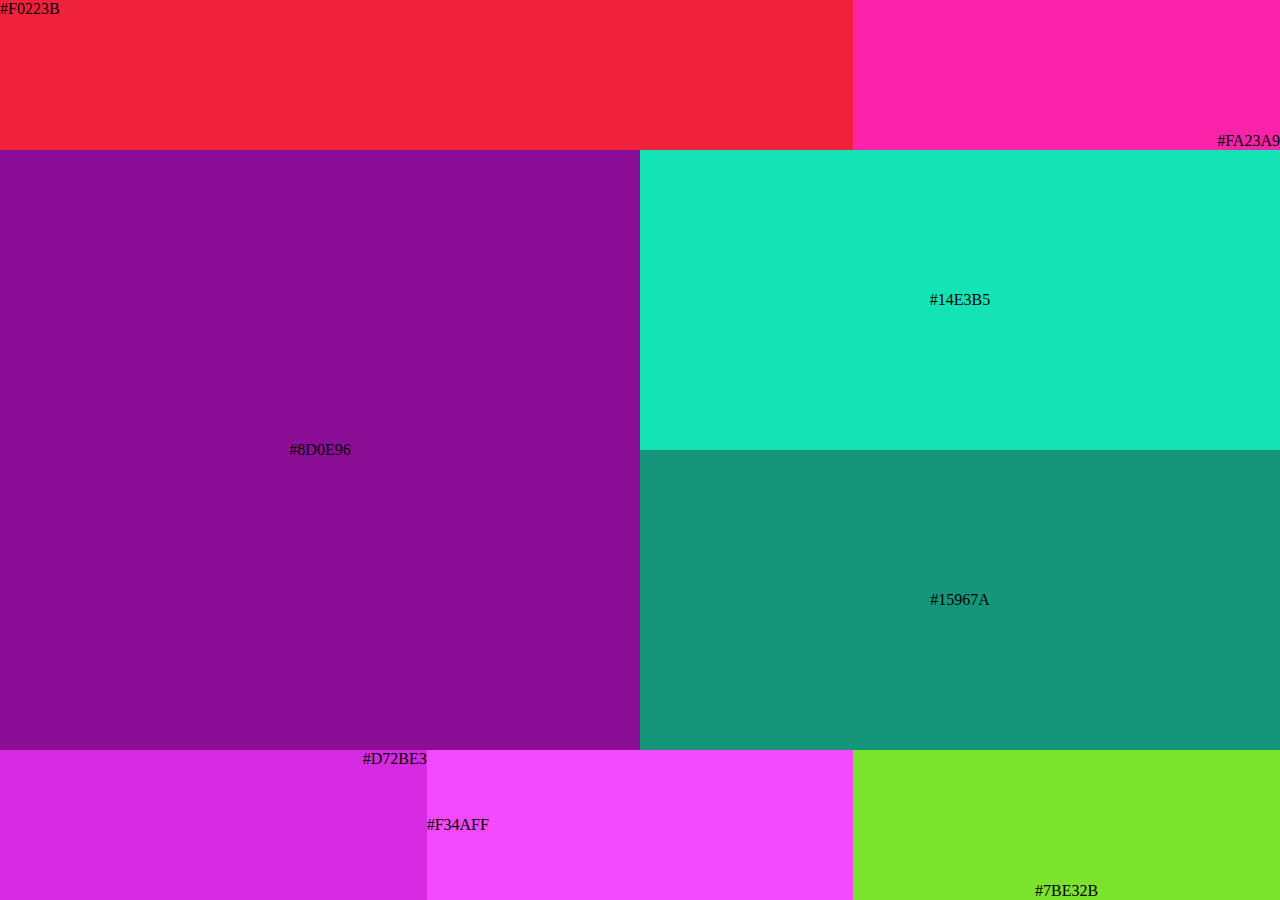
<file: html/index.html>
<!DOCTYPE html>
<html lang="en">
<head>
    <meta charset="UTF-8">
    <meta http-equiv="X-UA-Compatible" content="IE=edge">
    <meta name="viewport" content="width=device-width, initial-scale=1.0">
    <title>Document</title>
    <link rel="stylesheet" href="../styles/styles.css">
</head>

<body>
    <div class="parentContainer">
        <div class="row1">
            <div class="row1Col1">#F0223B</div>
            <div class="row1Col2">#FA23A9</div>
        </div>
        <div class="row2">
            <div class="row2Col1">#8D0E96</div>
            <div class="row2Col2">
                <div class="row2Col2Subrow1">#14E3B5</div>
                <div class="row2Col2Subrow2">#15967A</div>
            </div>
        </div>
        <div class="row3">
            <div class="row3Col1">#D72BE3</div>
            <div class="row3Col2">#F34AFF</div>
            <div class="row3Col3">#7BE32B</div>
        </div>
    </div>    
</body>
</html>
</file>
<file: styles/styles.css>
* {
    box-sizing: border-box;
    padding: 0;
    margin: 0;
}


.parentContainer {
    width: 100vw;
    heigth: 100vh;
    display: flex;
    flex-direction: column;
}

.row1 {
    display: flex;
    flex-direction: row;
    height: 16.666vh;
}
.row1Col1 {
    background-color: #F0223B;
    width: 66.666%;
    display: flex;
    justify-content: flex-start;
    align-items: flex-start;
}
.row1Col2 {
    background-color: #FA23A9;
    width: 33.333%;
    display: flex;
    justify-content: flex-end;
    align-items: flex-end;
}

.row2 {
    display: flex;
    flex-direction: row;
    height: 66.666vh;
}
.row2Col1 {
    background-color: #8D0E96;
    width: 50%;
    display: flex;
    justify-content: center;
    align-items: center;
}
.row2Col2 {
    display: flex;
    flex-direction: column;
    width: 50%;
}
.row2Col2Subrow1 {
    background-color: #14E3B5;
    height: 50%;
    display: flex;
    justify-content: center;
    align-items: center;
}
.row2Col2Subrow2 {
    background-color: #15967A;
    height: 50%;
    display: flex;
    justify-content: center;
    align-items: center;
}

.row3 {
    display: flex;
    flex-direction: row;
    height: 16.666vh;
}
.row3Col1 {
    justify-content: center;
    background-color: #D72BE3;
    width: 33.333%;
    display: flex;
    justify-content: flex-end;
    align-items: flex-start;
}
.row3Col2 {
    justify-content: start;
    background-color: #F34AFF;
    width: 33.333%;
    display: flex;
    justify-content: flex-start;
    align-items: center;
}
.row3Col3 {
    justify-content: center;
    background-color: #7BE32B;
    width: 33.333%;
    display: flex;
    justify-content: center;
    align-items: flex-end;
}
</file>
